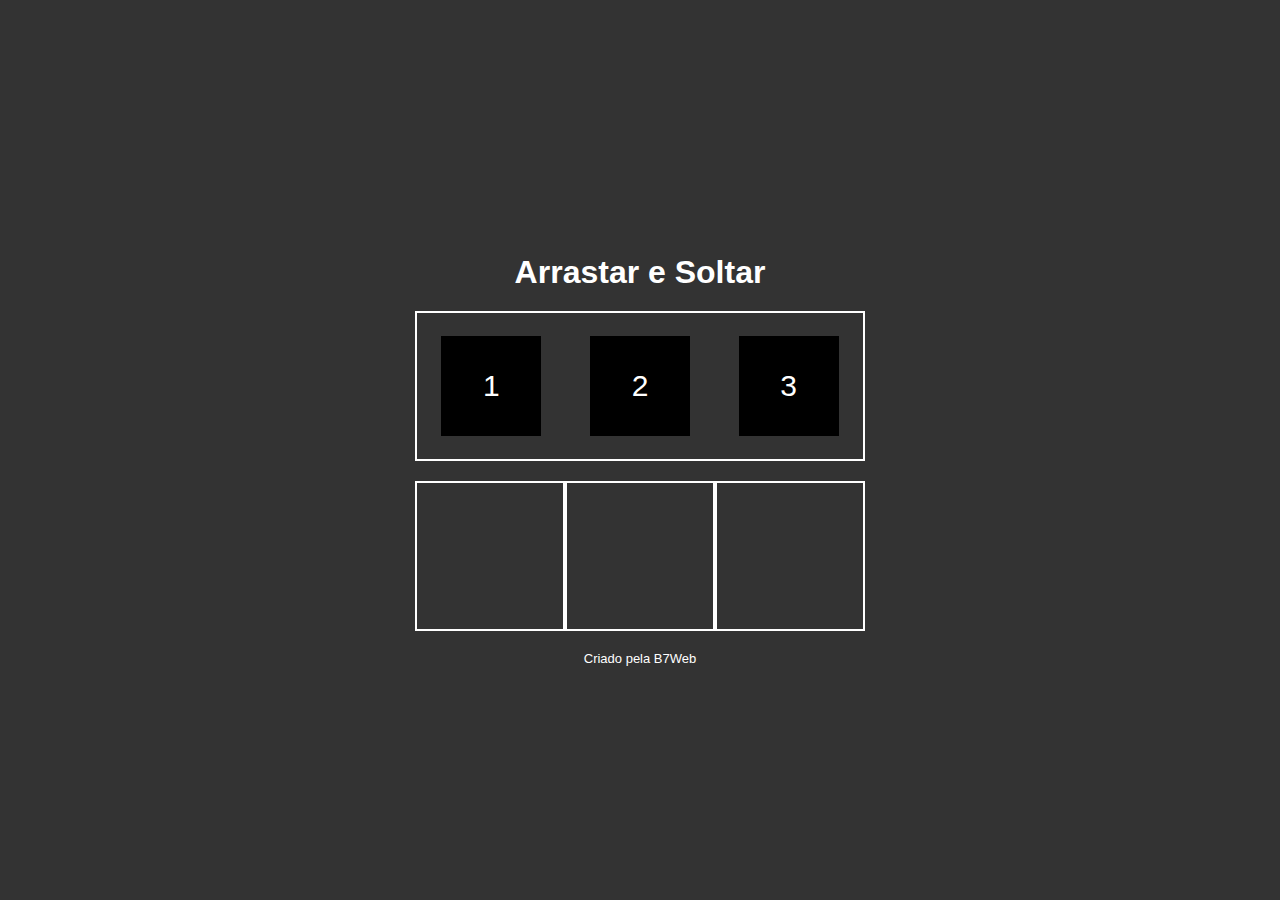
<file: arrastaSolta/index.html>
<!DOCTYPE html>
<html lang="pt">
<head>
    <meta charset="UTF-8">
    <meta http-equiv="X-UA-Compatible" content="IE=edge">
    <meta name="viewport" content="width=device-width, initial-scale=1.0">
    <title>Arrastar e Soltar</title>
    <link rel="stylesheet" href="style.css" />
</head>
<body>
    <h1>Arrastar e Soltar</h1>

    <div class="neutralArea">
        <div class="item" draggable="true">1</div>
        <div class="item" draggable="true">2</div>
        <div class="item" draggable="true">3</div>
    </div>

    <div class="areas">
        <div class="area" data-name="a"></div>
        <div class="area" data-name="b"></div>
        <div class="area" data-name="c"></div>
    </div>

    <footer>Criado pela B7Web</footer>

    <script src="script.js"></script>
</body>
</html>
</file>
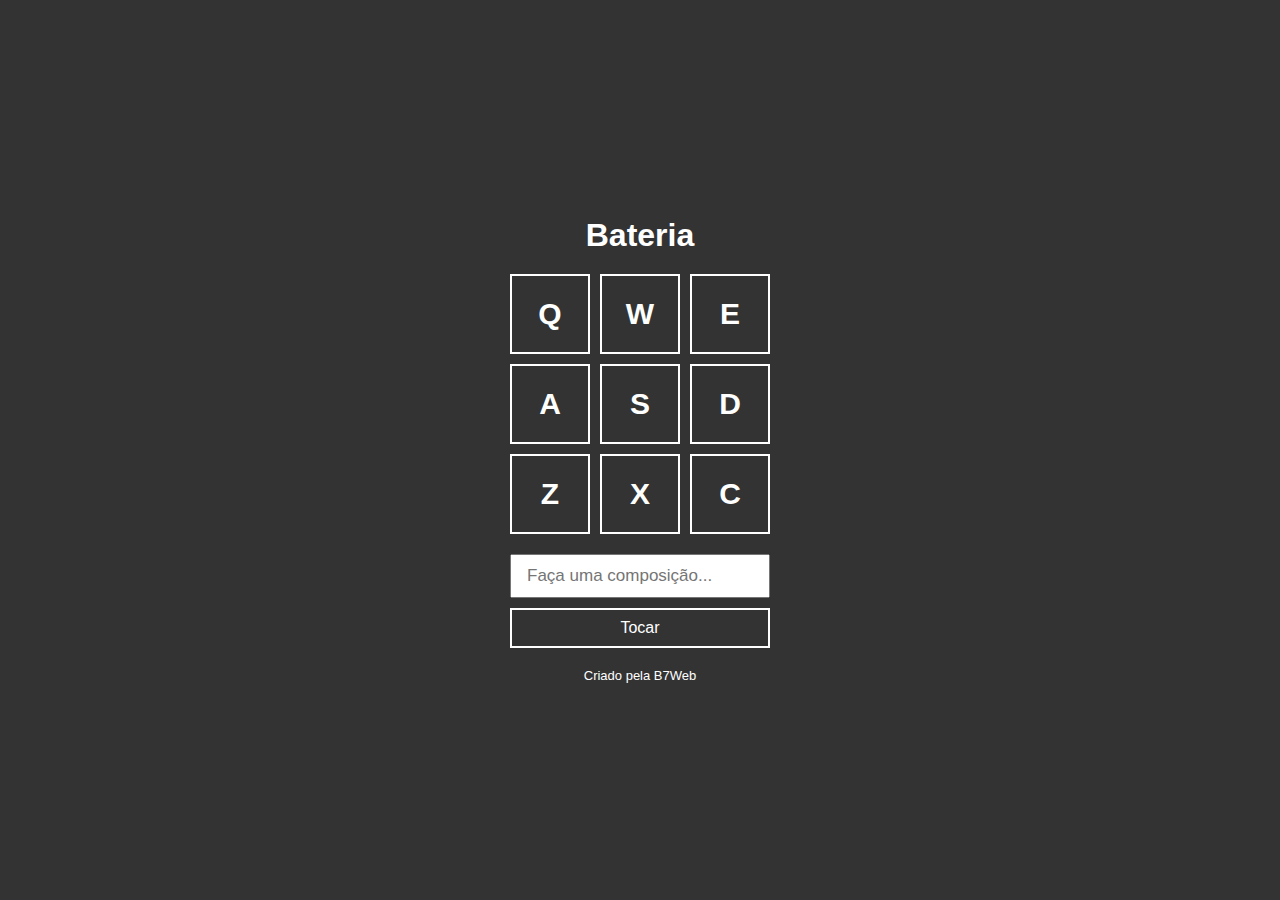
<file: bateria/index.html>
<!DOCTYPE html>
<html lang="pt">
<head>
    <meta charset="UTF-8">
    <meta http-equiv="X-UA-Compatible" content="IE=edge">
    <meta name="viewport" content="width=device-width, initial-scale=1.0">
    <title>Bateria</title>
    <link rel="stylesheet" href="style.css" />
</head>
<body>
    <h1>Bateria</h1>

    <div class="keys">
        <div data-key="keyq" class="key">Q</div>
        <div data-key="keyw" class="key">W</div>
        <div data-key="keye" class="key">E</div>

        <div data-key="keya" class="key">A</div>
        <div data-key="keys" class="key">S</div>
        <div data-key="keyd" class="key">D</div>

        <div data-key="keyz" class="key">Z</div>
        <div data-key="keyx" class="key">X</div>
        <div data-key="keyc" class="key">C</div>
    </div>
    <div class="composer">
        <input type="text" id="input" placeholder="Faça uma composição..." />
        <button>Tocar</button>
    </div>

    <footer>Criado pela B7Web</footer>

    <audio id="s_keyq" src="sounds/keyq.wav"></audio>
    <audio id="s_keyw" src="sounds/keyw.wav"></audio>
    <audio id="s_keye" src="sounds/keye.wav"></audio>
    <audio id="s_keya" src="sounds/keya.wav"></audio>
    <audio id="s_keys" src="sounds/keys.wav"></audio>
    <audio id="s_keyd" src="sounds/keyd.wav"></audio>
    <audio id="s_keyz" src="sounds/keyz.wav"></audio>
    <audio id="s_keyx" src="sounds/keyx.wav"></audio>
    <audio id="s_keyc" src="sounds/keyc.wav"></audio>
    
    <script src="script.js"></script>
</body>
</html>
</file>
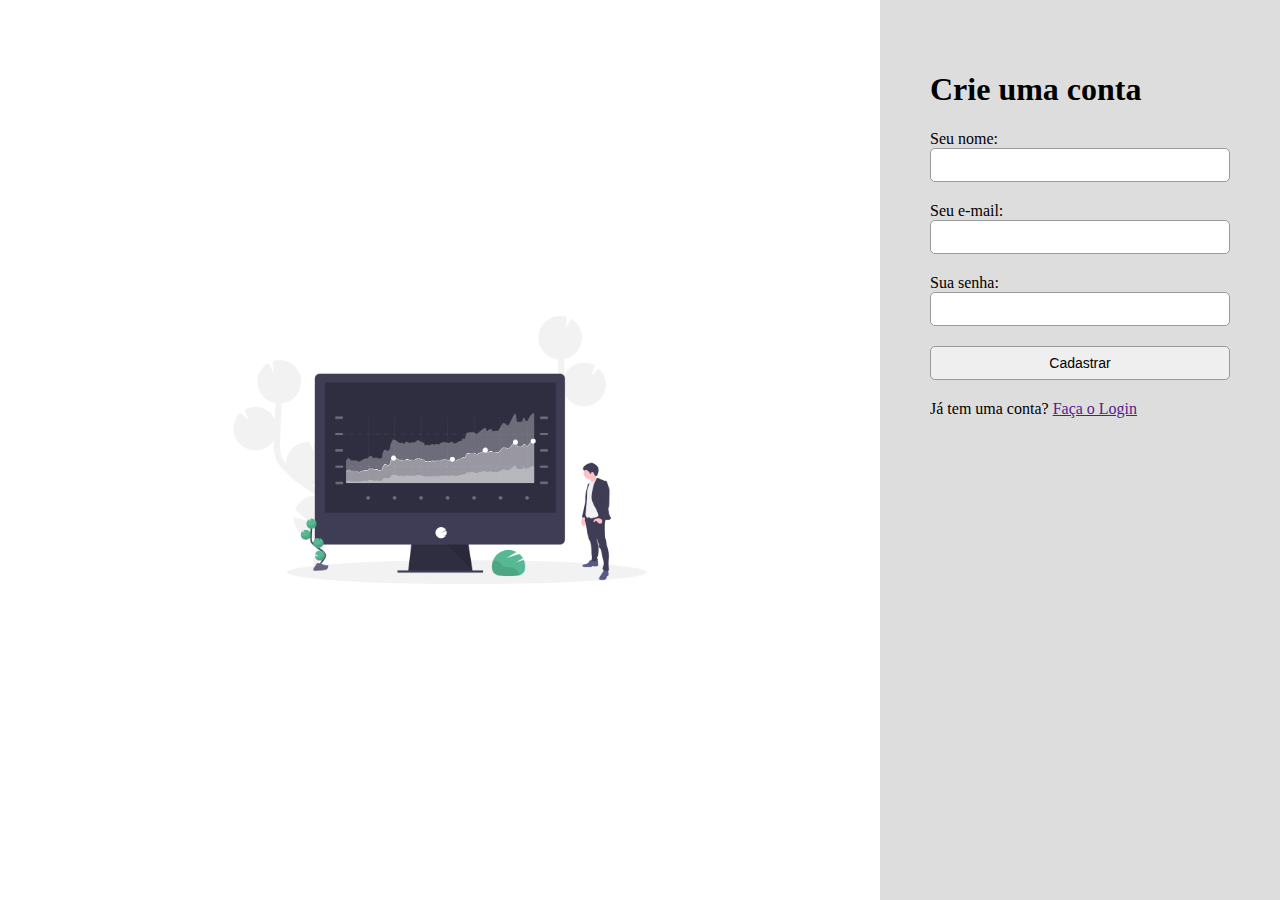
<file: formulario/index.html>
<!DOCTYPE html>
<html lang="en">
<head>
    <meta charset="UTF-8">
    <meta name="viewport" content="width=device-width, initial-scale=1.0">
    <title>Validador de Formulário</title>
    <link rel="stylesheet" href="style.css" />
</head>
<body>
    <div class="screen">
        <div class="leftside">
            <img src="images/financial_data.png" alt="" />
        </div>
        <div class="rightside">
            <h1>Crie uma conta</h1>

            <form method="POST" action="cadastro.php" class="b7validator">
                <label>
                    Seu nome:<br/>
                    <input type="text" name="name" data-rules="required|min=3" />
                </label>
                <label>
                    Seu e-mail:<br/>
                    <input type="text" name="email" data-rules="required|email" />
                </label>
                <label>
                    Sua senha:<br/>
                    <input type="password" name="password" data-rules="min=4" />
                </label>
                <label>
                    <input type="submit" value="Cadastrar" />
                </label>
            </form>

            <div>
                Já tem uma conta? <a href="">Faça o Login</a>
            </div>
        </div>
    </div>

    <script src="script.js"></script>
</body>
</html>
</file>
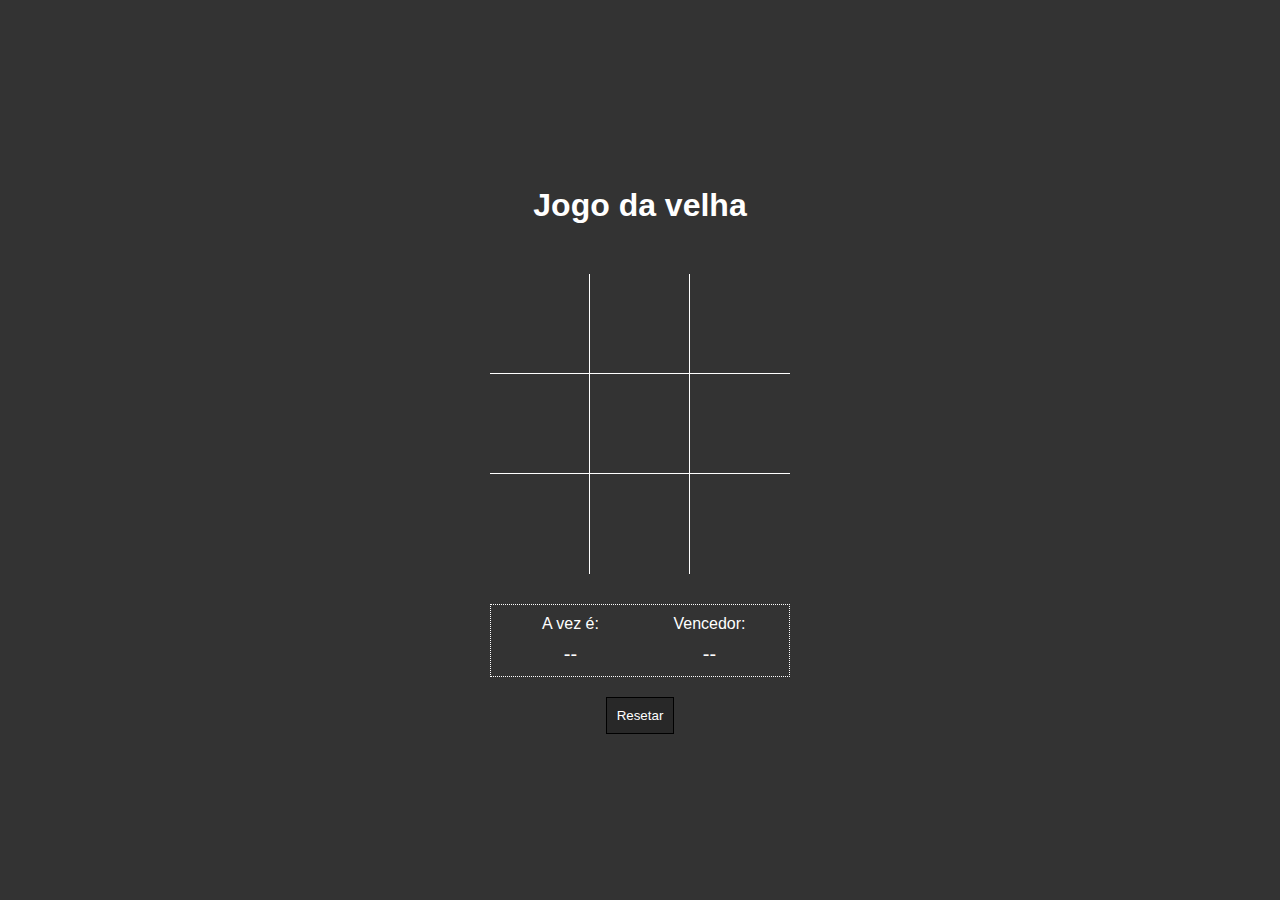
<file: jogoDaVelha/index.html>
<!DOCTYPE html>
<html lang="pt">
<head>
    <meta charset="UTF-8">
    <meta http-equiv="X-UA-Compatible" content="IE=edge">
    <meta name="viewport" content="width=device-width, initial-scale=1.0">
    <title>Jogo da velha</title>
    <link rel="stylesheet" href="style.css" />
</head>
<body>
    <h1>Jogo da velha</h1>

    <div class="area">
        <div data-item="a1" class="item b r"></div>
        <div data-item="a2" class="item b r"></div>
        <div data-item="a3" class="item b"></div>

        <div data-item="b1" class="item b r"></div>
        <div data-item="b2" class="item b r"></div>
        <div data-item="b3" class="item b"></div>

        <div data-item="c1" class="item r"></div>
        <div data-item="c2" class="item r"></div>
        <div data-item="c3" class="item"></div>
    </div>

    <div class="info">
        <div class="infoitem">
            <div class="infotitulo">A vez é:</div>
            <div class="infocorpo vez">--</div>
        </div>
        <div class="infoitem">
            <div class="infotitulo">Vencedor:</div>
            <div class="infocorpo resultado">--</div>
        </div>
    </div>

    <button class="reset">Resetar</button>

    <script src="script.js"></script>
</body>
</html>
</file>
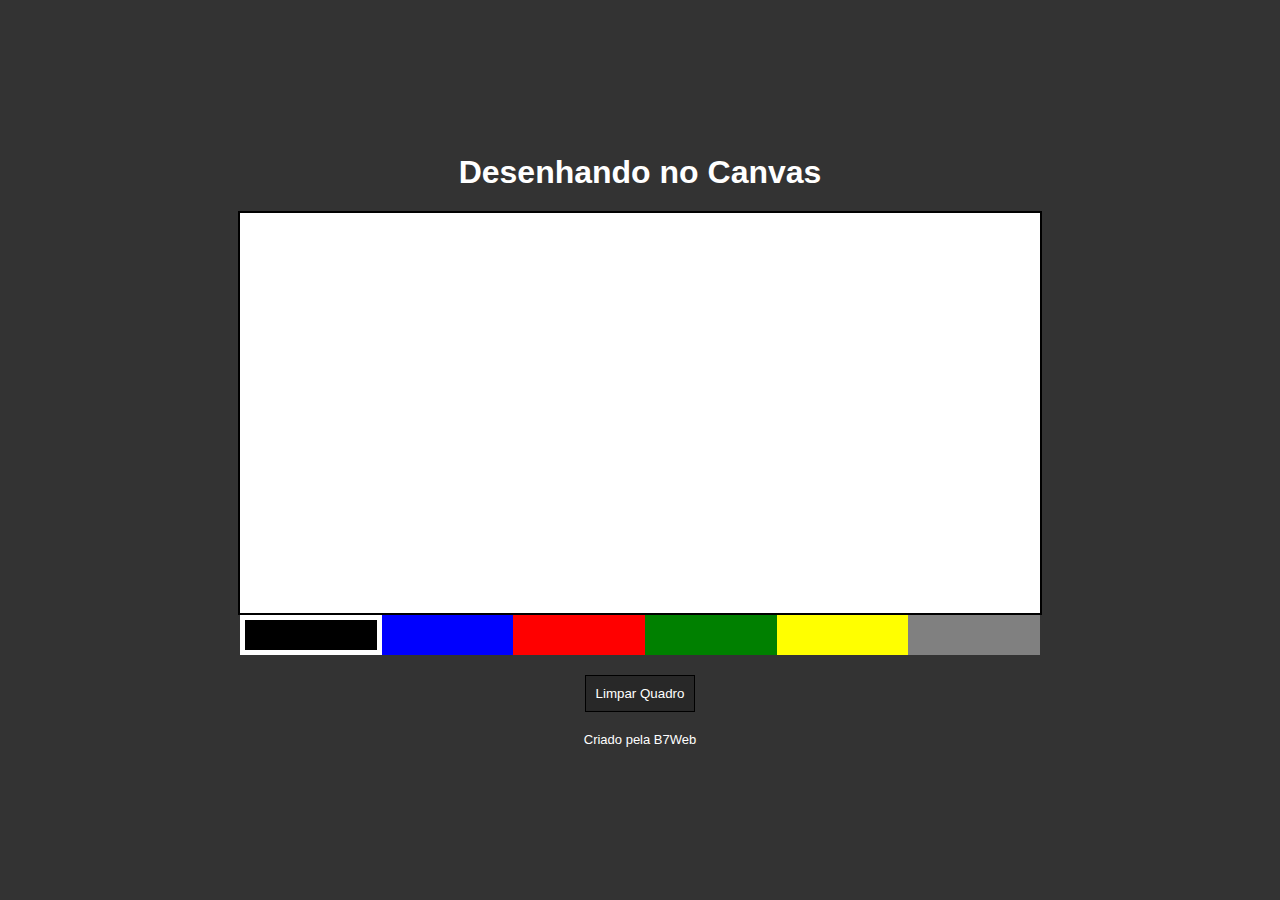
<file: quadroDeDesenho/index.html>
<!DOCTYPE html>
<html lang="pt">
<head>
    <meta charset="UTF-8">
    <meta http-equiv="X-UA-Compatible" content="IE=edge">
    <meta name="viewport" content="width=device-width, initial-scale=1.0">
    <title>Desenhando no Canvas</title>
    <link rel="stylesheet" href="style.css" />
</head>
<body>
    <h1>Desenhando no Canvas</h1>

    <canvas id="tela" width="800" height="400"></canvas>

    <div class="colorArea">
        <div data-color="black" style="background-color: black" class="color active"></div>
        <div data-color="blue" style="background-color: blue" class="color"></div>
        <div data-color="red" style="background-color: red" class="color"></div>
        <div data-color="green" style="background-color: green" class="color"></div>
        <div data-color="yellow" style="background-color: yellow" class="color"></div>
        <div data-color="gray" style="background-color: gray" class="color"></div>
    </div>

    <button class="clear">Limpar Quadro</button>

    <footer>Criado pela B7Web</footer>

    <script src="script.js"></script>
</body>
</html>
</file>
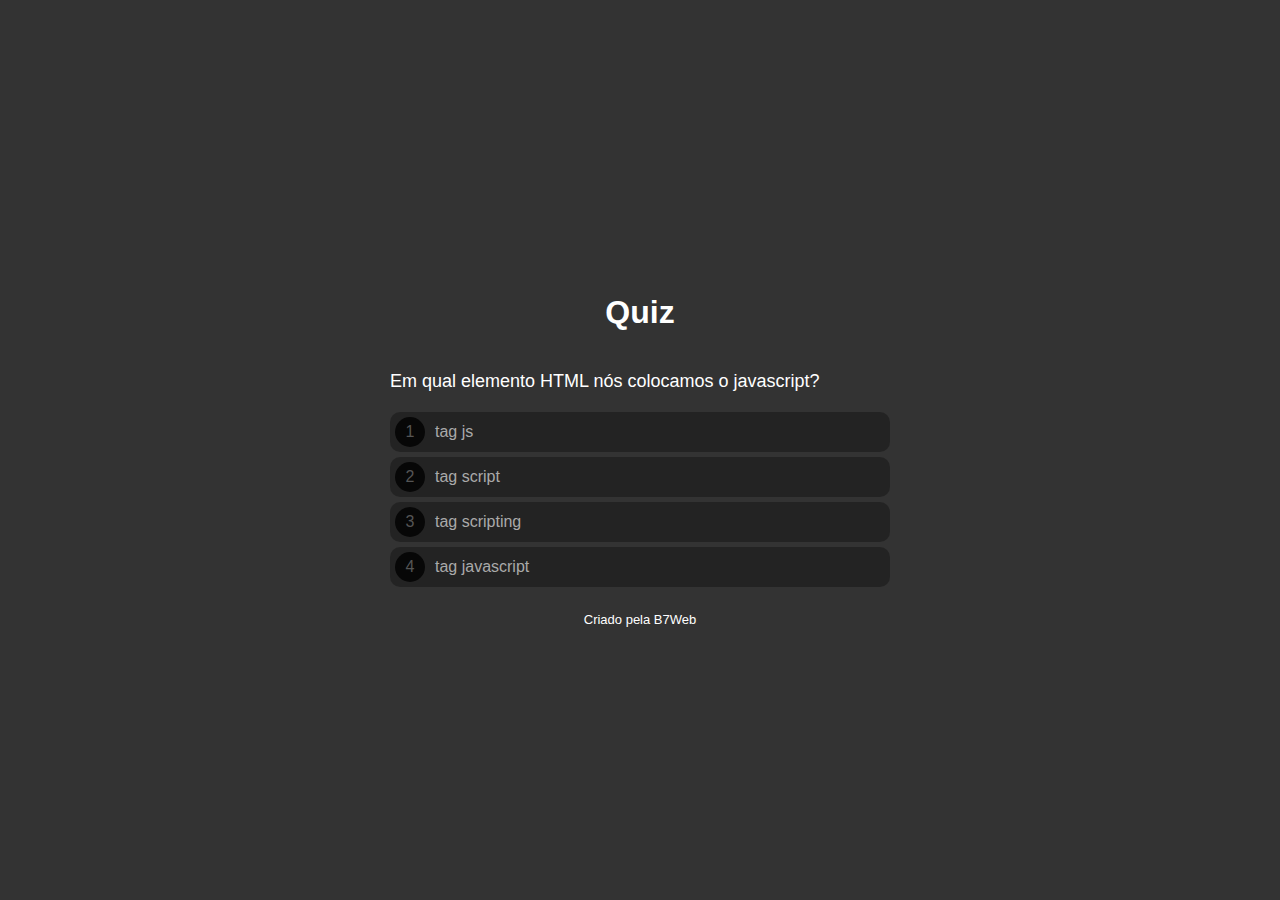
<file: quiz/index.html>
<!DOCTYPE html>
<html lang="pt">
<head>
    <meta charset="UTF-8">
    <meta http-equiv="X-UA-Compatible" content="IE=edge">
    <meta name="viewport" content="width=device-width, initial-scale=1.0">
    <title>Quiz</title>
    <link rel="stylesheet" href="style.css" />
</head>
<body>
    <div class="progress">
        <div class="progress--bar"></div>
    </div>

    <h1>Quiz</h1>

    <div class="questionArea">
        <div class="question">...</div>
        <div class="options">
            
        </div>
    </div>

    <div class="scoreArea">
        <img src="prize.png" class="prizeImage" />
        <div class="scoreText1">Parabéns!</div>
        <div class="scorePct">Acertou 99%</div>
        <div class="scoreText2">Você respondeu 9 questões e acertou 8.</div>
        <button>Fazer novamente</button>
    </div>

    <footer>Criado pela B7Web</footer>

    <script src="questions.js"></script>
    <script src="script.js"></script>
</body>
</html>
</file>
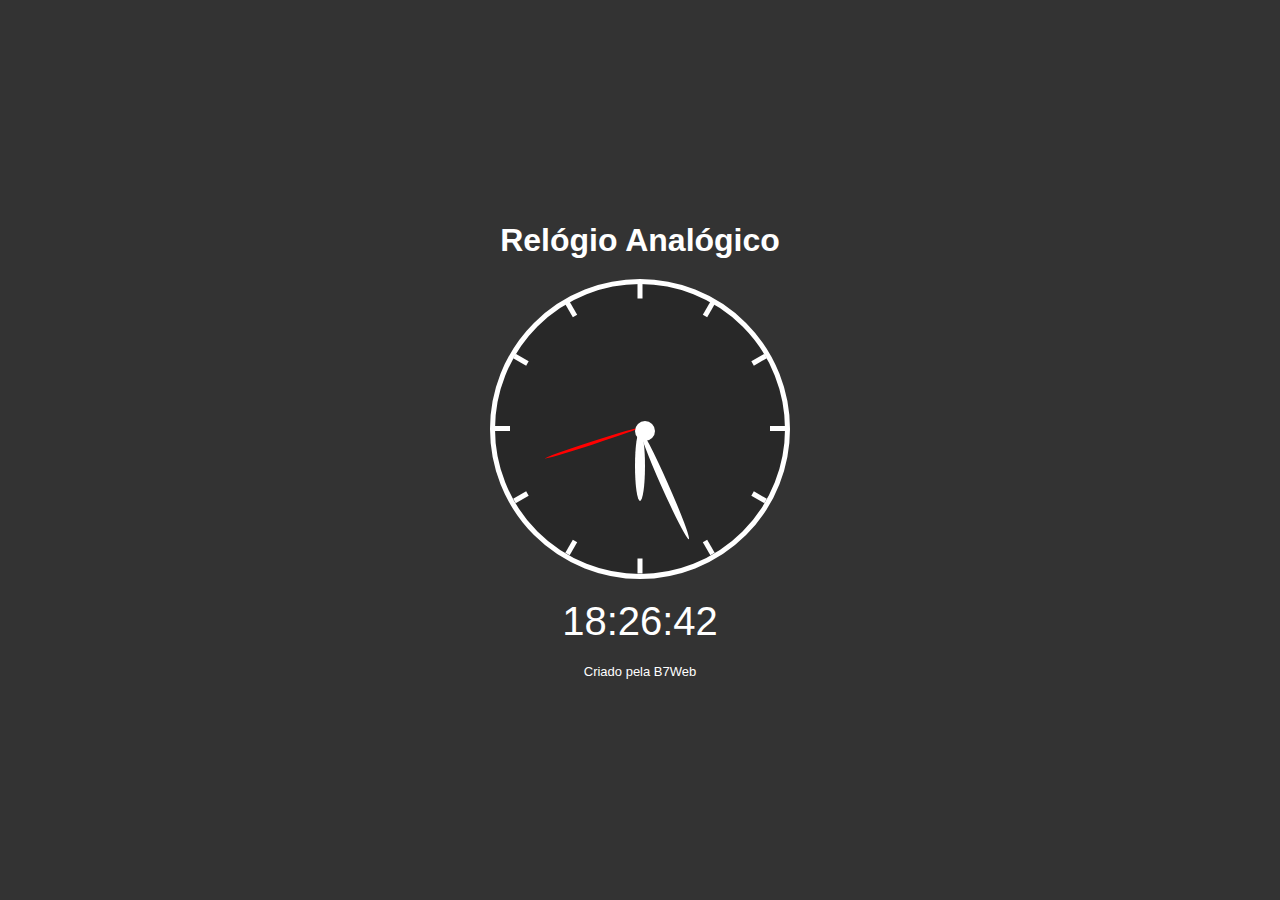
<file: relogio/index.html>
<!DOCTYPE html>
<html lang="pt">
<head>
    <meta charset="UTF-8">
    <meta http-equiv="X-UA-Compatible" content="IE=edge">
    <meta name="viewport" content="width=device-width, initial-scale=1.0">
    <title>Relógio Analógico</title>
    <link rel="stylesheet" href="style.css" />
</head>
<body>
    <h1>Relógio Analógico</h1>

    <div class="relogio">
        <div class="riscos">
            <div class="risco" style="transform: rotate(0deg)"><div class="ponto"></div></div>
            <div class="risco" style="transform: rotate(30deg)"><div class="ponto"></div></div>
            <div class="risco" style="transform: rotate(60deg)"><div class="ponto"></div></div>
            <div class="risco" style="transform: rotate(90deg)"><div class="ponto"></div></div>
            <div class="risco" style="transform: rotate(120deg)"><div class="ponto"></div></div>
            <div class="risco" style="transform: rotate(150deg)"><div class="ponto"></div></div>
            <div class="risco" style="transform: rotate(180deg)"><div class="ponto"></div></div>
            <div class="risco" style="transform: rotate(210deg)"><div class="ponto"></div></div>
            <div class="risco" style="transform: rotate(240deg)"><div class="ponto"></div></div>
            <div class="risco" style="transform: rotate(270deg)"><div class="ponto"></div></div>
            <div class="risco" style="transform: rotate(300deg)"><div class="ponto"></div></div>
            <div class="risco" style="transform: rotate(330deg)"><div class="ponto"></div></div>
        </div>
        <div class="ponteiros">
            <div class="p p_s"></div>
            <div class="p p_m"></div>
            <div class="p p_h"></div>
            <div class="encaixe"></div>
        </div>
    </div>
    <div class="digital">--:--:--</div>

    <footer>Criado pela B7Web</footer>

    <script src="script.js"></script>
</body>
</html>
</file>
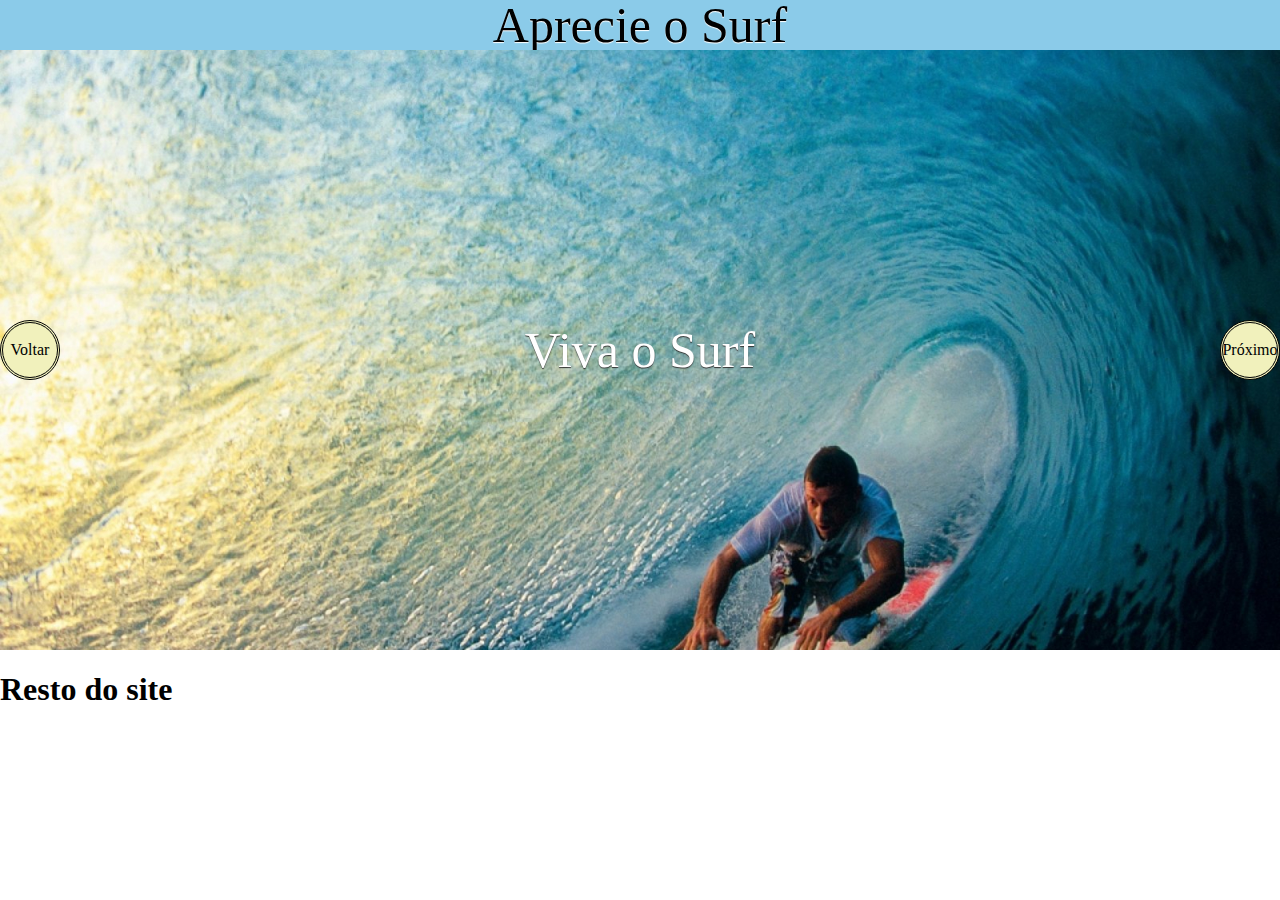
<file: slider/index.html>
<!DOCTYPE html>
<html lang="en">
<head>
    <meta charset="UTF-8">
    <meta name="viewport" content="width=device-width, initial-scale=1.0">
    <title>Slideshow</title>
    <link rel="stylesheet" href="style.css" />
</head>
<body>
    <header>
        <div class="header">Aprecie o Surf</div>
        <div class="slider">
            <div class="slider--controls">
                <div class="slider--control" onclick="goPrev()">Voltar</div>
                <div class="slider--control" onclick="goNext()">Próximo</div>
            </div>
            <div class="slider--width">
                <div class="slider--item" style="background-image: url('images/1.jpg');">
                    Viva o Surf
                </div>
                <div class="slider--item" style="background-image: url('images/2.jpg');">
                    Aproveite a Prancha
                </div>
                <div class="slider--item" style="background-image: url('images/3.jpg');">
                    Pegue Onda
                </div>
            </div>
        </div>
    </header>
    <section>
        <h1>Resto do site</h1>
    </section>

    <script src="script.js"></script>
</body>
</html>
</file>
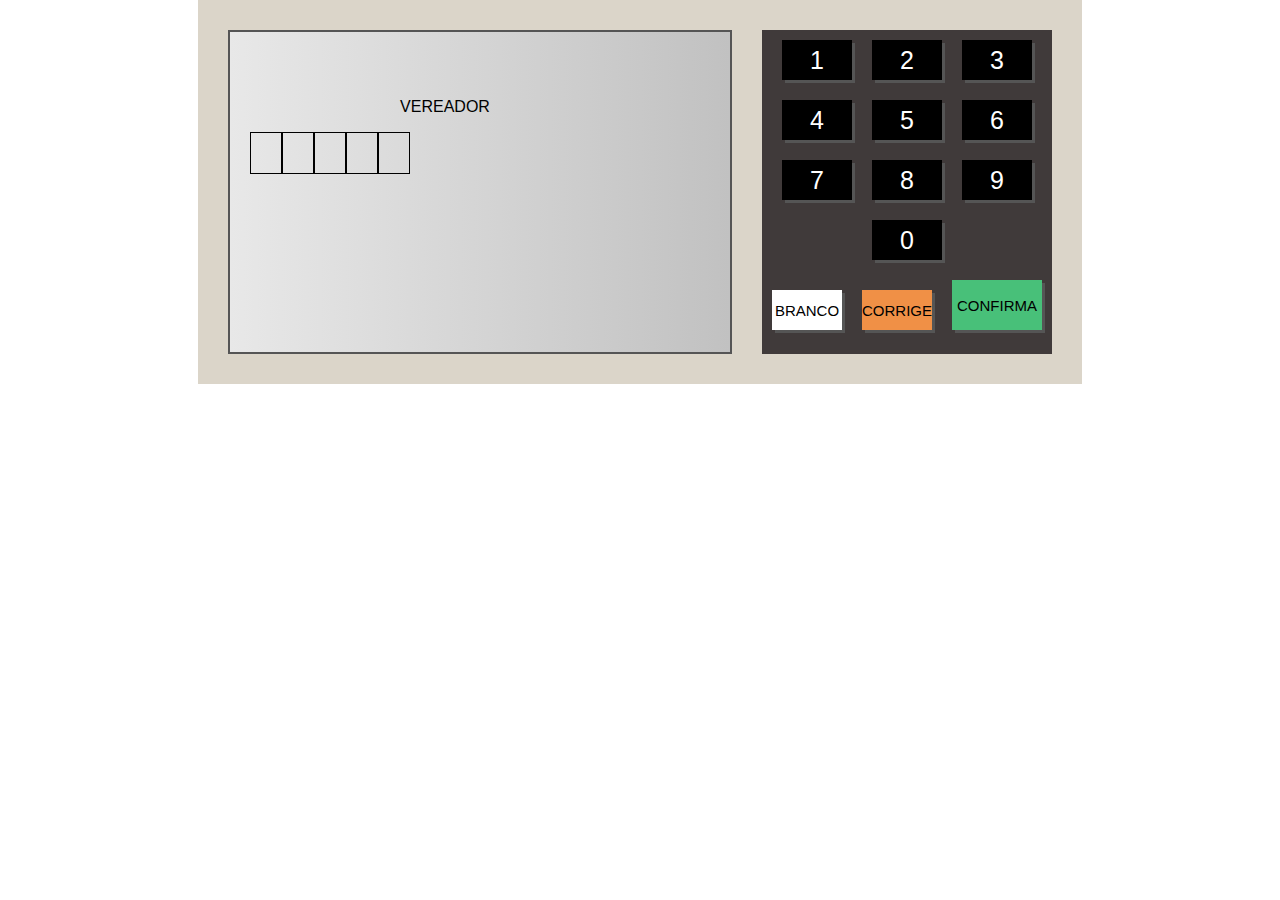
<file: urna/index.html>
<!DOCTYPE html>
<html lang="pt-BR">
<head>
    <meta charset="UTF-8">
    <meta name="viewport" content="width=device-width, initial-scale=1.0">
    <title>Urna Eletrônica</title>
    <link rel="stylesheet" href="style.css" />
</head>
<body>
    <div class="urna">
        <div class="tela">
            <div class="d-1">
                <div class="d-1-left">
                    <div class="d-1-1">
                        <span>SEU VOTO PARA</span>
                    </div>
                    <div class="d-1-2">
                        <span>VEREADOR</span>
                    </div>
                    <div class="d-1-3">
                        <div class="numero pisca"></div>
                        <div class="numero"></div>
                    </div>
                    <div class="d-1-4">
                        Nome: FULANO DE TAL<br/>
                        Partido: QQQ<br/>
                        Vice-Prefeito: BELTRANO DE TAL
                    </div>
                </div>
                <div class="d-1-right">
                    <div class="d-1-image">
                        <img src="images/84.jpg" alt="" />
                        Prefeito
                    </div>
                    <div class="d-1-image small">
                        <img src="images/84_2.jpg" alt="" />
                        Vice-Prefeito
                    </div>
                </div>
            </div>
            <div class="d-2">
                Aperte a tela:<br/>
                CONFIRMA para CONFIRMAR este voto<br/>
                CORRIGE para REINICIAR este voto
            </div>
        </div>
        <div class="teclado">
            <div class="teclado--linha">
                <div class="teclado--botao" onclick="clicou('1')">1</div>
                <div class="teclado--botao" onclick="clicou('2')">2</div>
                <div class="teclado--botao" onclick="clicou('3')">3</div>
            </div>
            <div class="teclado--linha">
                <div class="teclado--botao" onclick="clicou('4')">4</div>
                <div class="teclado--botao" onclick="clicou('5')">5</div>
                <div class="teclado--botao" onclick="clicou('6')">6</div>
            </div>
            <div class="teclado--linha">
                <div class="teclado--botao" onclick="clicou('7')">7</div>
                <div class="teclado--botao" onclick="clicou('8')">8</div>
                <div class="teclado--botao" onclick="clicou('9')">9</div>
            </div>
            <div class="teclado--linha">
                <div class="teclado--botao" onclick="clicou('0')">0</div>
            </div>
            <div class="teclado--linha">
                <div class="teclado--botao botao--branco" onclick="branco()">BRANCO</div>
                <div class="teclado--botao botao--corrige" onclick="corrige()">CORRIGE</div>
                <div class="teclado--botao botao--confirma" onclick="confirma()">CONFIRMA</div>
            </div>
        </div>
    </div>

    <script src="etapas.js"></script>
    <script src="script.js"></script>
</body>
</html>
</file>
<file: arrastaSolta/style.css>
* {
    margin: 0;
    padding: 0;
    box-sizing: border-box;
}

body {
    display: flex;
    min-height: 100vh;
    justify-content: center;
    align-items: center;
    flex-direction: column;
    background-color: #333;
    font-family: Arial, Helvetica, sans-serif;
}

h1 {
    color: #FFF;
    margin: 20px 0;
}

.neutralArea {
    width: 450px;
    height: 150px;
    display: flex;
    justify-content: space-around;
    align-items: center;
    border: 2px solid #FFF;
}
.item {
    width: 100px;
    height: 100px;
    background-color: #000;
    color: #FFF;
    font-size: 30px;
    display: flex;
    justify-content: center;
    align-items: center;
    cursor: grab;
}
.item.dragging {
    opacity: 0.5;
}
.areas {
    width: 450px;
    display: flex;
    margin-top: 20px;
}
.areas.correct .area {
    border: 2px solid #00FF00;
}
.area {
    width: 150px;
    height: 150px;
    border: 2px solid #FFF;
    display: flex;
    justify-content: center;
    align-items: center;
}
.hover {
    background-color: rgba(0, 0, 0, 0.3);
}
footer {
    margin-top: 20px;
    color: #FFF;
    font-size: 13px;
}
</file>
<file: bateria/style.css>
* {
    margin: 0;
    padding: 0;
    box-sizing: border-box;
}
body {
    display: flex;
    min-height: 100vh;
    justify-content: center;
    align-items: center;
    flex-direction: column;
    background-color: #333;
    font-family: Arial, Helvetica, sans-serif;
}

h1 {
    color: #FFF;
    margin-bottom: 20px;
}
.keys {
    display: grid;
    grid-template-columns: repeat(3, 1fr);
    gap: 10px;
}
.key {
    width: 80px;
    height: 80px;
    border: 2px solid #FFF;
    color: #FFF;
    display: flex;
    justify-content: center;
    align-items: center;
    font-size: 30px;
    font-weight: bold;
}
.key.active {
    border: 2px double #EB3300;
    color: #EB3300;
}

.composer {
    width: 260px;
    margin-top: 20px;
}
.composer #input {
    width: 100%;
    outline: none;
    font-size: 17px;
    padding: 10px 15px;
}
.composer button {
    width: 100%;
    height: 40px;
    background: none;
    border: 2px solid #FFF;
    color: #FFF;
    font-size: 16px;
    margin-top: 10px;
    cursor: pointer;
}
.composer button:hover {
    background-color: rgba(0, 0, 0, 0.2);
}

footer {
    margin-top: 20px;
    color: #FFF;
    font-size: 13px;
}
</file>
<file: formulario/style.css>
* {
    box-sizing: border-box;
}
body {
    margin: 0;
}
.screen {
    display: flex;
    height: 100vh;
}
.leftside {
    flex: 1;
    display: flex;
    justify-content: center;
    align-items: center;
}
.leftside img {
    max-width: 500px;
    height: auto;
}
.rightside {
    width: 400px;
    background-color: #DDD;
    padding: 50px;
}
.rightside label {
    display: block;
    margin-bottom: 20px;
}
.rightside input {
    width: 100%;
    border: 1px solid #999;
    border-radius: 5px;
    padding: 8px;
    font-size: 14px;
    outline: 0;
}

.error {
    font-size: 11px;
    background-color: #FF0000;
    color: #FFF;
    padding: 4px;
    border-radius: 5px;
}
</file>
<file: jogoDaVelha/style.css>
* {
    margin: 0;
    padding: 0;
    box-sizing: border-box;
}

body {
    display: flex;
    min-height: 100vh;
    justify-content: center;
    align-items: center;
    flex-direction: column;
    background-color: #333;
    font-family: Arial, Helvetica, sans-serif;
}

h1 {
    color: #FFF;
    margin: 20px 0;
}

.area {
    width: 300px;
    display: grid;
    grid-template-columns: repeat(3, 1fr);
    margin-top: 30px;
}
.area .item {
    width: 100px;
    height: 100px;
    display: flex;
    justify-content: center;
    align-items: center;
    font-size: 60px;
    font-weight: bold;
    color: #FFF;
    cursor: pointer;
}
.item:hover {
    background-color: rgba(0, 0, 0, 0.1);
}

.item.t {
    border-top: 1px solid #FFF;
}
.item.l {
    border-left: 1px solid #FFF;
}
.item.r {
    border-right: 1px solid #FFF;
}
.item.b {
    border-bottom: 1px solid #FFF;
}

.info {
    width: 300px;
    display: flex;
    margin-top: 30px;
    border: 1px dotted #FFF;
    padding: 10px;
}
.infoitem {
    flex: 1;
}
.infotitulo {
    text-align: center;
    color: #FFF;
    margin-bottom: 10px;
}
.infocorpo {
    text-align: center;
    color: #FFF;
    font-size: 20px;
}

.reset {
    border: 1px solid #000;
    background-color: rgba(0, 0, 0, 0.2);
    color: #FFF;
    padding: 10px;
    margin-top: 20px;
}
</file>
<file: quadroDeDesenho/style.css>
* {
    margin: 0;
    padding: 0;
    box-sizing: border-box;
}

body {
    display: flex;
    min-height: 100vh;
    justify-content: center;
    align-items: center;
    flex-direction: column;
    background-color: #333;
    font-family: Arial, Helvetica, sans-serif;
}

h1 {
    color: #FFF;
    margin-bottom: 20px;
}

#tela {
    border: 2px solid #000;
    background-color: #FFF;
    cursor: crosshair;
}

.colorArea {
    width: 800px;
    display: flex;
}
.color {
    flex: 1;
    height: 40px;
    cursor: pointer;
}
.color.active {
    border: 5px solid #FFF;
}

.clear {
    border: 1px solid #000;
    background-color: rgba(0, 0, 0, 0.2);
    color: #FFF;
    padding: 10px;
    margin-top: 20px;
    cursor: pointer;
}

footer {
    margin-top: 20px;
    color: #FFF;
    font-size: 13px;
}
</file>
<file: quiz/style.css>
* {
    margin: 0;
    padding: 0;
    box-sizing: border-box;
}

body {
    display: flex;
    min-height: 100vh;
    justify-content: center;
    align-items: center;
    flex-direction: column;
    background-color: #333;
    font-family: Arial, Helvetica, sans-serif;
}

h1 {
    color: #FFF;
    margin: 20px 0;
}

.progress {
    height: 5px;
    position: fixed;
    left: 0;
    top: 0;
    right: 0;
}
.progress--bar {
    background-color: #00FF00;
    height: 100%;
    transition: all ease .5s;
}

.questionArea,
.scoreArea {
    display: none;
}

.questionArea {
    max-width: 500px;
    width: 100%;
}

.question {
    color: #FFF;
    font-size: 18px;
    margin: 20px 0;
}
.option {
    display: flex;
    align-items: center;
    height: 40px;
    background-color: rgba(0, 0, 0, 0.3);
    border-radius: 10px;
    margin-bottom: 5px;
    color: #AAA;
    font-size: 16px;
    cursor: pointer;
}
.option span {
    display: flex;
    justify-content: center;
    align-items: center;
    width: 30px;
    height: 30px;
    border-radius: 15px;
    margin-left: 5px;
    margin-right: 10px;
    background-color: rgba(0, 0, 0, 0.8);
    color: #555;
}
.option:hover {
    background-color: rgba(0, 0, 0, 0.2);
}

.scoreArea {
    background-color: rgba(255, 255, 255, 0.5);
    padding: 20px;
    border-radius: 20px;
    margin: 10px;
    text-align: center;
}
.prizeImage {
    width: auto;
    height: 100px;
    margin-bottom: 10px;
}
.scoreText1 {
    color: #000;
    font-size: 23px;
    font-weight: bold;
    margin-bottom: 10px;
}
.scorePct {
    color: #0d630d;
    font-size: 30px;
    font-weight: bold;
    margin-bottom: 10px;
}
.scoreText2 {
    font-size: 16px;
    color: #000;
    margin-bottom: 10px;
}

.scoreArea button {
    border: 0;
    border-radius: 10px;
    background-color: rgba(0, 0, 0, 0.5);
    color: #CCC;
    padding: 10px;
    margin-top: 20px;
    cursor: pointer;
}
.scoreArea button:hover {
    background-color: rgba(0, 0, 0, 0.4);
}

footer {
    margin-top: 20px;
    color: #FFF;
    font-size: 13px;
}
</file>
<file: relogio/style.css>
* {
    margin: 0;
    padding: 0;
    box-sizing: border-box;
}

body {
    display: flex;
    min-height: 100vh;
    justify-content: center;
    align-items: center;
    flex-direction: column;
    background-color: #333;
    font-family: Arial, Helvetica, sans-serif;
}

h1 {
    color: #FFF;
    margin-bottom: 20px;
}

.relogio {
    width: 300px;
    height: 300px;
    border: 5px solid #FFF;
    border-radius: 50%;
    background-color: rgba(0, 0, 0, 0.2);
}

.riscos {
    width: 100%;
    height: 100%;
    padding-left: 50%;
    padding-top: 50%;
    margin-top: -3px;
}
.risco {
    width: 145px;
    height: 5px;
    position: absolute;
    transform-origin: left;
    display: flex;
    justify-content: flex-end;
}
.risco .ponto {
    width: 15px;
    height: 100%;
    background-color: #FFF;
}

.ponteiros {
    width: 100%;
    height: 100%;
    padding-left: 50%;
    padding-top: 50%;
    margin-top: -100%;
}
.p {
    transform-origin: left;
    transform: rotate(0deg);
    border-radius: 50%;
    position: absolute;
}

.p_s {
    width: 100px;
    height: 3px;
    background-color: #F00;
}
.p_m {
    width: 120px;
    height: 7px;
    background-color: #FFF;
}
.p_h {
    width: 70px;
    height: 10px;
    background-color: #FFF;
}
.encaixe {
    width: 20px;
    height: 20px;
    background-color: #FFF;
    border-radius: 50%;
    position: absolute;
    margin-top: -5px;
    margin-left: -5px;
}
.digital {
    color: #FFF;
    font-size: 40px;
    margin-top: 20px;
}

footer {
    margin-top: 20px;
    color: #FFF;
    font-size: 13px;
}
</file>
<file: slider/style.css>
* {
    box-sizing: border-box;
}
body {
    margin: 0;
}
header {
    margin: 0;
    display: flex;
    flex-direction: column;
}
.header {
    width: 100vw;
    height: 50px;
    background-color: #8bcbe9;
    display: flex;
    justify-content: center;
    align-items: center;
    color: #000;
    text-shadow: 0px 1px 1px #fff;
    font-size: 50px;
}
.slider {
    /*width: 500px;
    height: 300px;*/
    width: 100vw;
    height: 600px;
    overflow: hidden;
}
.slider--width {
    height: 100%;
    display: flex;
    transition: all ease 0.3s;
}
.slider--item {
    width: 100vw;
    height: inherit;
    background-position: center;
    background-size: cover;
    display: flex;
    justify-content: center;
    align-items: center;
    color: #FFF;
    text-shadow: 0px 1px 1px #333;
    font-size: 50px;
}
.slider--controls {
    position: absolute;
    z-index: 99;
    /*width: 100vw;*/
    display: flex;
    justify-content: space-between;
    align-items: center;
}
.slider--control {
    width: 60px;
    height: 60px;
    background-color: rgb(241, 241, 188);
    border-radius: 50%;
    border-style: double;
    overflow: hidden;
    cursor: pointer;
    display: flex;
    justify-content: center;
    align-items: center;
}
</file>
<file: urna/style.css>
@keyframes pisca {
    0% { opacity: 0.2; }
    50% { opacity: 1; }
    100% { opacity: 0.2; }
}

body {
    margin: 0;
    display: flex;
    justify-content: center;
    align-items: center;
    font-family: Arial, Helvetica, sans-serif;
}

.urna {
    background-color: #dbd5c9;
    padding: 30px;
    display: flex;
}
.tela {
    width: 500px;
    height: 320px;
    background: linear-gradient(to right, #E8E8E8, #C1C1C1);
    border: 2px solid #555;
    display: flex;
    flex-direction: column;
}
.teclado {
    margin-left: 30px;
    background-color: #403A3A;
}
.teclado--linha {
    display: flex;
    justify-content: center;
    align-items: flex-end;
}
.teclado--botao {
    width: 70px;
    height: 40px;
    background-color: #000;
    color: #FFF;
    font-size: 25px;
    display: flex;
    justify-content: center;
    align-items: center;
    margin: 10px;
    cursor: pointer;
    box-shadow: 3px 3px 0px #555;
}
.botao--branco {
    background-color: #FFF;
    color: #000;
    font-size: 15px;
}
.botao--corrige {
    background-color: #F09046;
    color: #000;
    font-size: 15px;
}
.botao--confirma {
    background-color: #48C079;
    color: #000;
    font-size: 15px;
    width: 90px;
    height: 50px;
}


.d-1 {
    flex: 1;
    display: flex;
}
.d-1-left {
    flex: 1;
    display: flex;
    flex-direction: column;
    padding-left: 20px;
}
.d-1-1 {
    height: 50px;
    display: flex;
    align-items: center;
}
.d-1-2 {
    height: 50px;
    display: flex;
    align-items: center;
    justify-content: center;
}
.d-1-3 {
    height: 50px;
}
.numero {
    display: inline-block;
    width: 30px;
    height: 40px;
    border: 1px solid #000;
    text-align: center;
    line-height: 40px;
    font-size: 25px;
}
.pisca {
    animation-name: pisca;
    animation-duration: 1s;
    animation-iteration-count: infinite;
}
.d-1-4 {
    flex: 1;
    line-height: 30px;
}

.d-1-right {
    width: 90px;
    display: flex;
    flex-direction: column;
    align-items: flex-end;
}
.d-1-image {
    border: 1px solid #000;
    background-color: #FFF;
    text-align: center;
    font-size: 14px;
}
.d-1-image img {
    width: 100%;
}
.d-1-image.small {
    width: 80%;
    font-size: 12px;
}


.d-2 {
    height: 50px;
    font-size: 14px;
    border-top: 2px solid #000;
    padding-left: 10px;
}

.aviso--grande {
    font-size: 40px;
    font-weight: bold;
}
.aviso--gigante {
    font-size: 70px;
    font-weight: bold;
    flex: 1;
    display: flex;
    justify-content: center;
    align-items: center;
}
</file>
